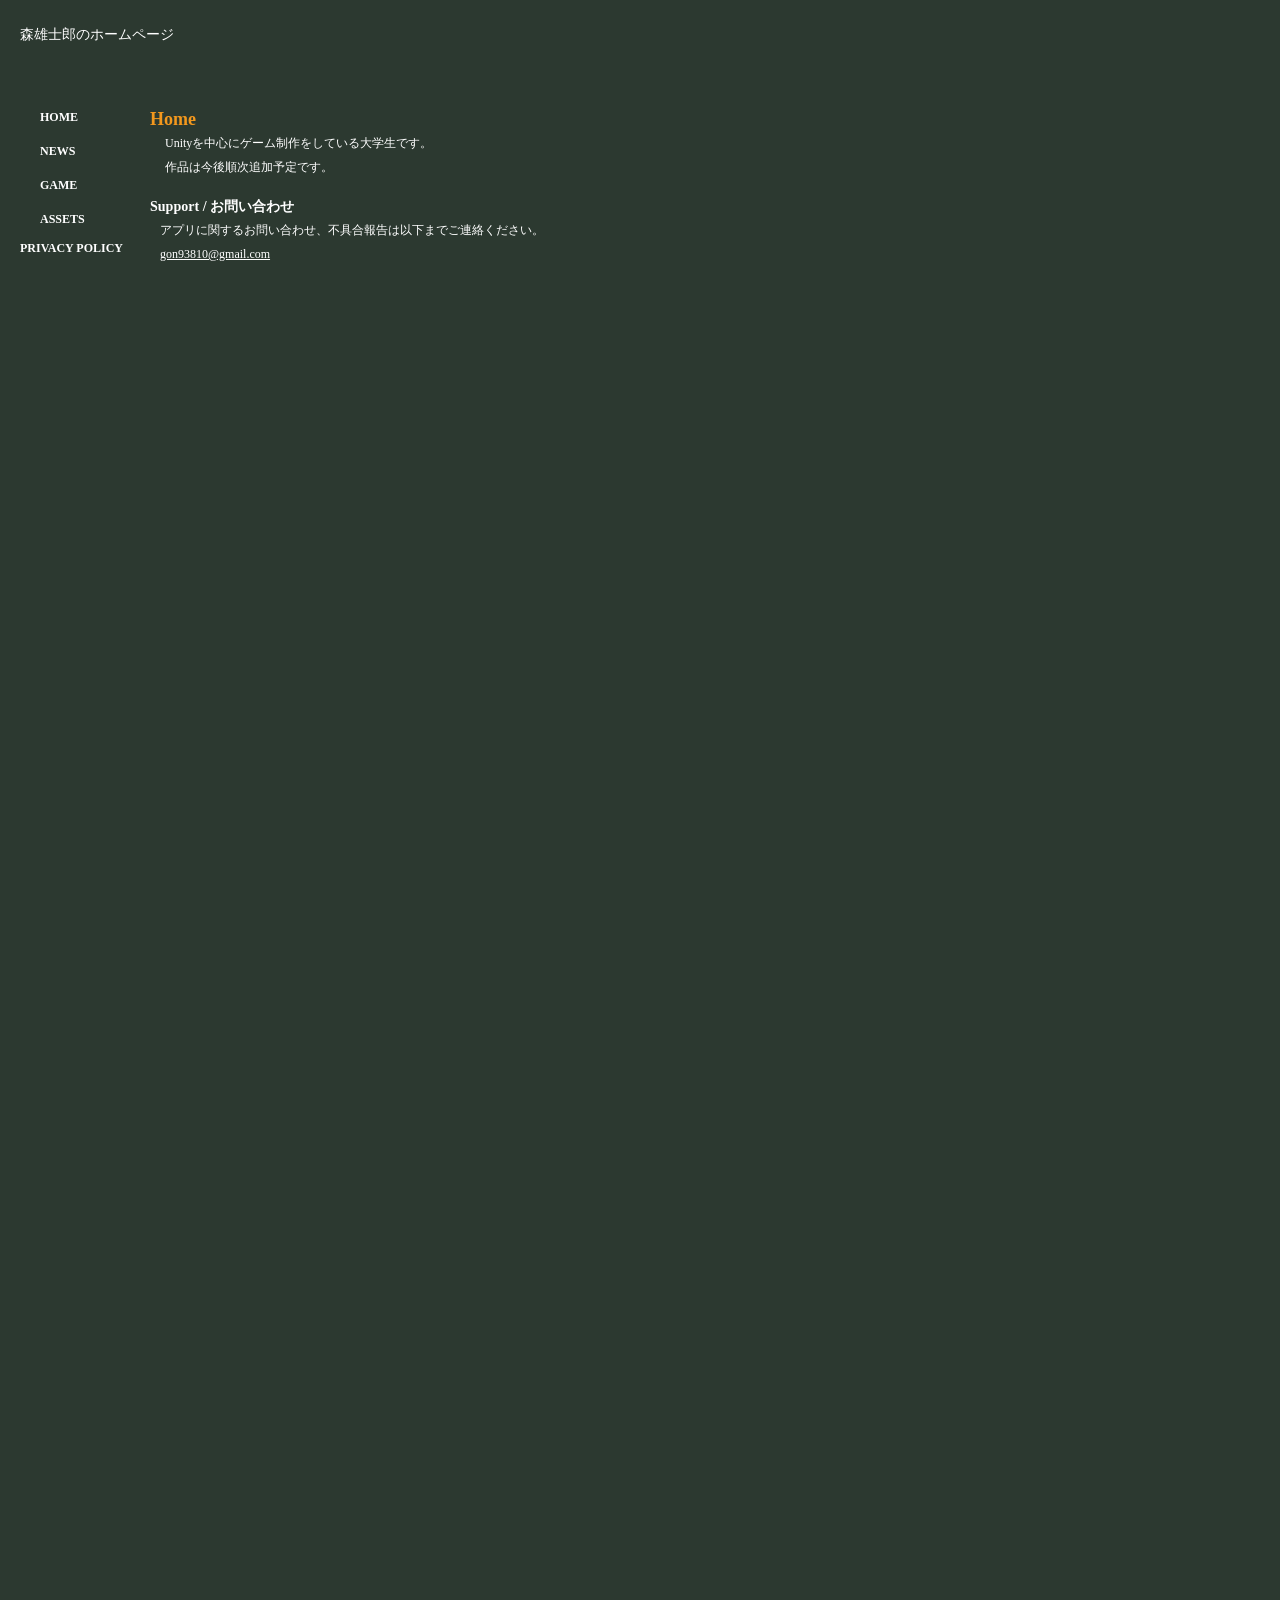
<file: UraumeHomepage/index.html>
<!DOCTYPE html>
<html lang="ja">
  <head>
    <meta charset="utf-8">
    <meta name="viewport" content="width=device-width, initial-scale=1">
    <title>森雄士郎のホームページ</title>
    <meta name="Description" content="森雄士郎のポートフォリオサイト" />
    <link href="css/style.css" rel="stylesheet" type="text/css" />
  </head>

  <body>

    <!-- ヘッダー -->
    <div id="header">
      <h1>森雄士郎のホームページ</h1>
    </div>
    <!-- / #header -->

    <noscript>
      <p>※このページはJavaScriptを使用しています。JavaScriptを有効にしてご覧ください。</p>
    </noscript>

    <!-- Home / Support -->
    <section class="content" id="home">
      <div class="content-body">
        <h2>Home</h2>

        <ul>
          <li>Unityを中心にゲーム制作をしている大学生です。</li>
          <li>作品は今後順次追加予定です。</li>
        </ul>

        <h3>Support / お問い合わせ</h3>
        <p>
          アプリに関するお問い合わせ、不具合報告は以下までご連絡ください。<br>
          <a href="mailto:gon93810@gmail.com">gon93810@gmail.com</a>
        </p>
      </div>
    </section>
    <!-- / #home -->

    <!-- News -->
    <section class="content" id="news">
      <div class="content-body">
        <h2>News</h2>
        <table class="ta">
          <!-- 今後追加予定 -->
        </table>
      </div>
    </section>
    <!-- / #news -->

    <!-- Game -->
    <section class="content" id="category1">
      <div class="content-body">
        <h2>Game</h2>
        <p>現在準備中です。</p>
      </div>
    </section>
    <!-- / #category1 -->

    <!-- Assets -->
    <section class="content" id="category2">
      <div class="content-body">
        <h2>Assets</h2>
        <p>現在準備中です。</p>
      </div>
    </section>
    <!-- / #category2 -->

    <!-- ナビゲーション -->
    <div id="menu">
      <ul>
        <li><a href="#home">Home</a></li>
        <li><a href="#news">News</a></li>
        <li><a href="#category1">Game</a></li>
        <li><a href="#category2">Assets</a></li>
        <a href="privacy.html">Privacy Policy</a>

      </ul>
    </div>
    <!-- / #menu -->

    <!-- JavaScript -->
    <script type="text/javascript" src="js/scrollsmoothly.js"></script>

  </body>
</html>
</file>
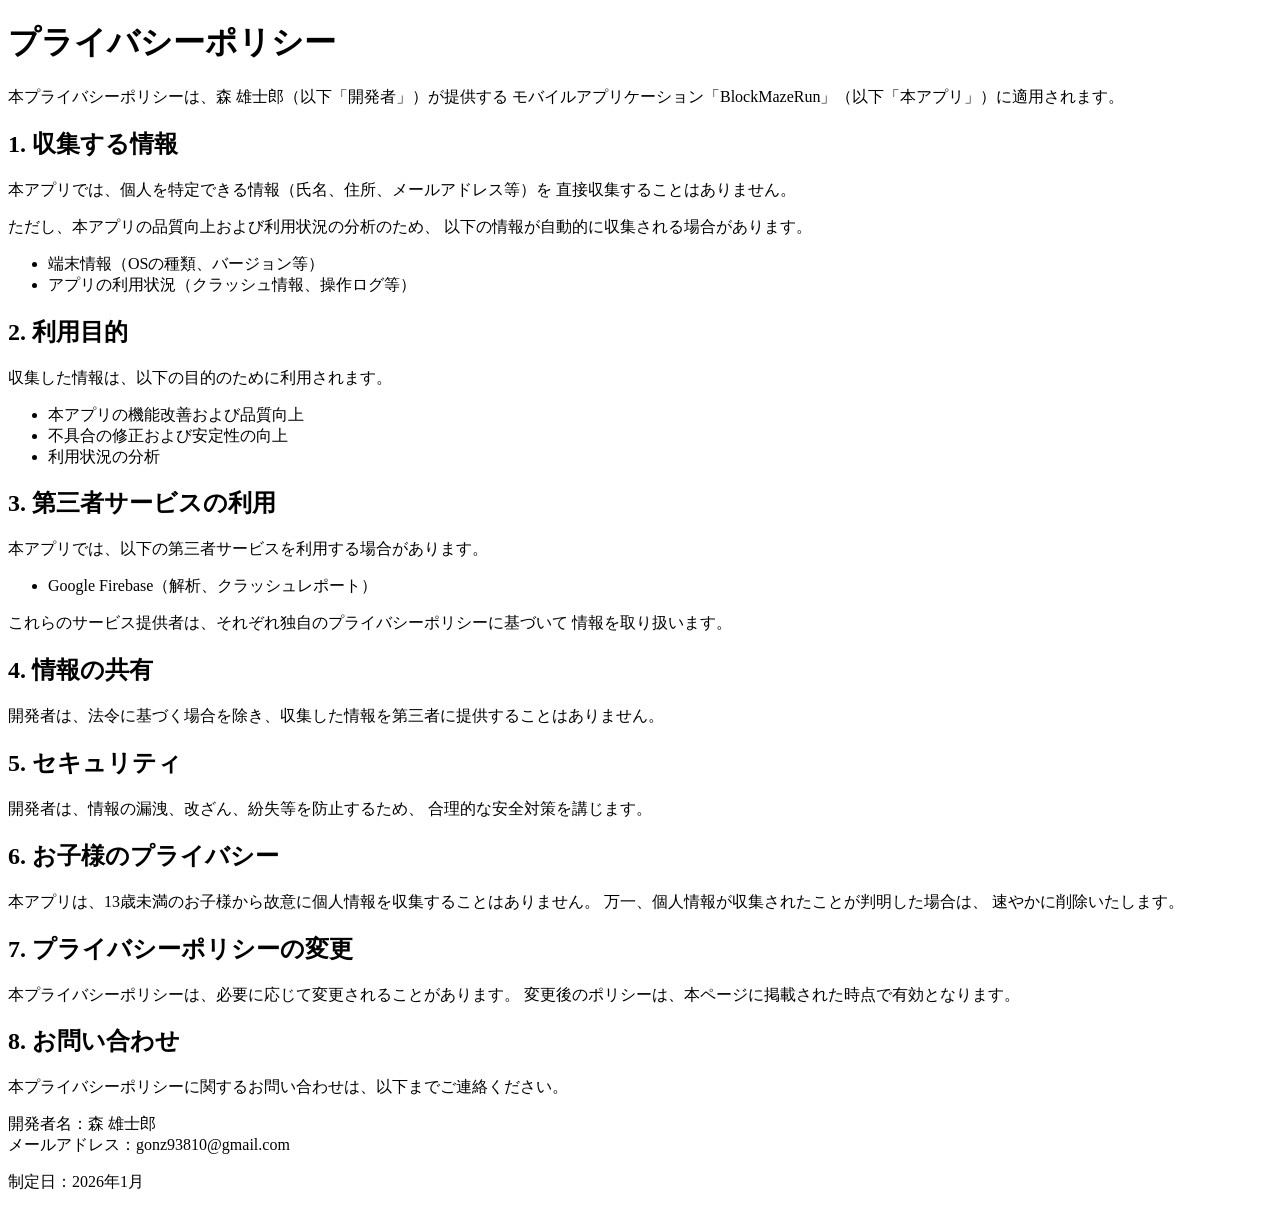
<file: UraumeHomepage/PrivacyPolicy/BlockMazeRun.html>
<!DOCTYPE html>
<html lang="ja">
<head>
  <meta charset="utf-8">
  <title>プライバシーポリシー</title>
  <meta name="viewport" content="width=device-width, initial-scale=1">
</head>
<body>

<h1>プライバシーポリシー</h1>

<p>
本プライバシーポリシーは、森 雄士郎（以下「開発者」）が提供する
モバイルアプリケーション「BlockMazeRun」（以下「本アプリ」）に適用されます。
</p>

<h2>1. 収集する情報</h2>
<p>
本アプリでは、個人を特定できる情報（氏名、住所、メールアドレス等）を
直接収集することはありません。
</p>

<p>
ただし、本アプリの品質向上および利用状況の分析のため、
以下の情報が自動的に収集される場合があります。
</p>

<ul>
  <li>端末情報（OSの種類、バージョン等）</li>
  <li>アプリの利用状況（クラッシュ情報、操作ログ等）</li>
</ul>

<h2>2. 利用目的</h2>
<p>
収集した情報は、以下の目的のために利用されます。
</p>

<ul>
  <li>本アプリの機能改善および品質向上</li>
  <li>不具合の修正および安定性の向上</li>
  <li>利用状況の分析</li>
</ul>

<h2>3. 第三者サービスの利用</h2>
<p>
本アプリでは、以下の第三者サービスを利用する場合があります。
</p>

<ul>
  <li>Google Firebase（解析、クラッシュレポート）</li>
</ul>

<p>
これらのサービス提供者は、それぞれ独自のプライバシーポリシーに基づいて
情報を取り扱います。
</p>

<h2>4. 情報の共有</h2>
<p>
開発者は、法令に基づく場合を除き、収集した情報を第三者に提供することはありません。
</p>

<h2>5. セキュリティ</h2>
<p>
開発者は、情報の漏洩、改ざん、紛失等を防止するため、
合理的な安全対策を講じます。
</p>

<h2>6. お子様のプライバシー</h2>
<p>
本アプリは、13歳未満のお子様から故意に個人情報を収集することはありません。
万一、個人情報が収集されたことが判明した場合は、
速やかに削除いたします。
</p>

<h2>7. プライバシーポリシーの変更</h2>
<p>
本プライバシーポリシーは、必要に応じて変更されることがあります。
変更後のポリシーは、本ページに掲載された時点で有効となります。
</p>

<h2>8. お問い合わせ</h2>
<p>
本プライバシーポリシーに関するお問い合わせは、以下までご連絡ください。
</p>

<p>
開発者名：森 雄士郎<br>
メールアドレス：gonz93810@gmail.com
</p>

<p>
制定日：2026年1月
</p>

</body>
</html>
</file>
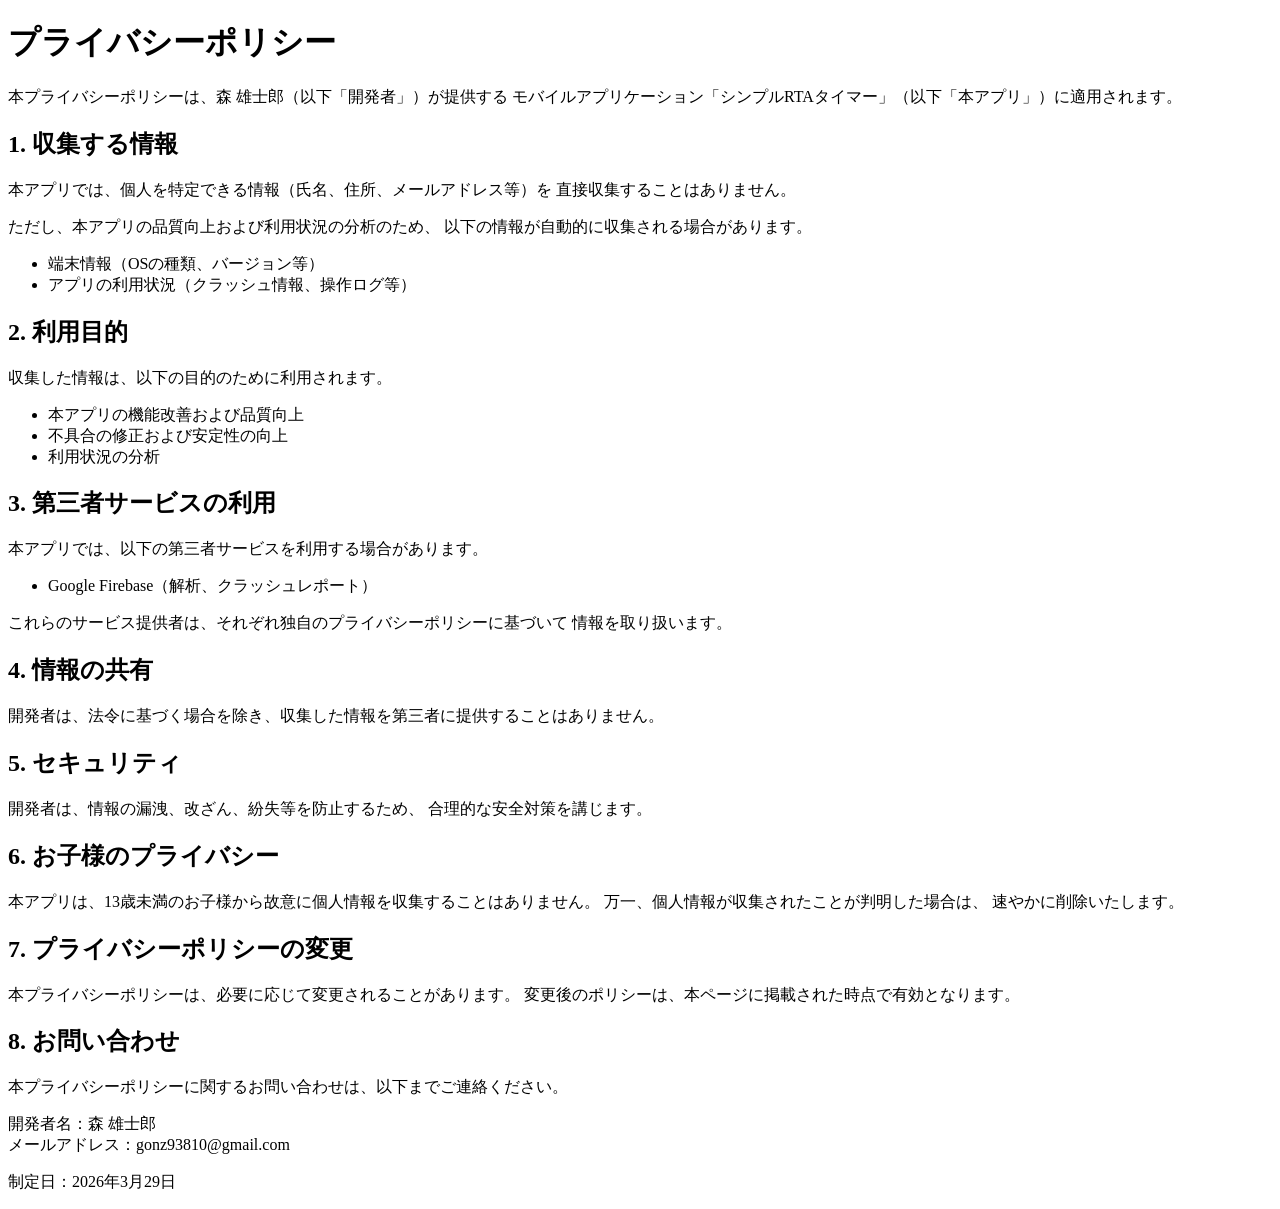
<file: UraumeHomepage/PrivacyPolicy/EasyRtaTimaer.html>
<!DOCTYPE html>
<html lang="ja">
<head>
  <meta charset="utf-8">
  <title>プライバシーポリシー</title>
  <meta name="viewport" content="width=device-width, initial-scale=1">
</head>
<body>

<h1>プライバシーポリシー</h1>

<p>
本プライバシーポリシーは、森 雄士郎（以下「開発者」）が提供する
モバイルアプリケーション「シンプルRTAタイマー」（以下「本アプリ」）に適用されます。
</p>

<h2>1. 収集する情報</h2>
<p>
本アプリでは、個人を特定できる情報（氏名、住所、メールアドレス等）を
直接収集することはありません。
</p>

<p>
ただし、本アプリの品質向上および利用状況の分析のため、
以下の情報が自動的に収集される場合があります。
</p>

<ul>
  <li>端末情報（OSの種類、バージョン等）</li>
  <li>アプリの利用状況（クラッシュ情報、操作ログ等）</li>
</ul>

<h2>2. 利用目的</h2>
<p>
収集した情報は、以下の目的のために利用されます。
</p>

<ul>
  <li>本アプリの機能改善および品質向上</li>
  <li>不具合の修正および安定性の向上</li>
  <li>利用状況の分析</li>
</ul>

<h2>3. 第三者サービスの利用</h2>
<p>
本アプリでは、以下の第三者サービスを利用する場合があります。
</p>

<ul>
  <li>Google Firebase（解析、クラッシュレポート）</li>
</ul>

<p>
これらのサービス提供者は、それぞれ独自のプライバシーポリシーに基づいて
情報を取り扱います。
</p>

<h2>4. 情報の共有</h2>
<p>
開発者は、法令に基づく場合を除き、収集した情報を第三者に提供することはありません。
</p>

<h2>5. セキュリティ</h2>
<p>
開発者は、情報の漏洩、改ざん、紛失等を防止するため、
合理的な安全対策を講じます。
</p>

<h2>6. お子様のプライバシー</h2>
<p>
本アプリは、13歳未満のお子様から故意に個人情報を収集することはありません。
万一、個人情報が収集されたことが判明した場合は、
速やかに削除いたします。
</p>

<h2>7. プライバシーポリシーの変更</h2>
<p>
本プライバシーポリシーは、必要に応じて変更されることがあります。
変更後のポリシーは、本ページに掲載された時点で有効となります。
</p>

<h2>8. お問い合わせ</h2>
<p>
本プライバシーポリシーに関するお問い合わせは、以下までご連絡ください。
</p>

<p>
開発者名：森 雄士郎<br>
メールアドレス：gonz93810@gmail.com
</p>

<p>
制定日：2026年3月29日
</p>

</body>
</html>
</file>
<file: UraumeHomepage/css/style.css>
@charset "utf-8"; 



body, div, dl, dt, dd, ul, ol, li, h1, h2, h3, h4, h5, h6, form, input, textarea, p, th, td, img {
	margin: 0; 
	padding: 0; 
	border: 0; 
}

body {
	background-color: #2c3930; 
	line-height: 2;	
	font-family: "メイリオ", Meiryo, "ＭＳ Ｐゴシック", Osaka, "ヒラギノ角ゴ Pro W3", "Hiragino Kaku Gothic Pro"; 
	font-size: 75%; 
	color: #ffffff; 
}

ol, ul {
	list-style: none; 
}

a { 
	color: #ffffff; 
	text-decoration: underline; 
}

a:hover { 
	color: #A8A7A6; 
	text-decoration: none; 
}

.color1 {
	color: #ff3300; 
}



#header {
	position: fixed; 
	left: 10px; 
	top: 10px; 
	height: 200px; 
}

#header h1 {
	margin: 10px 0 0 10px; 
	font-size: 1.2em; 
	font-weight: normal; 
	color: #ffffff; 
}

#logo {
	margin: 10px 0 0 20px; 
}



.content {
	position: absolute; 
	width: 100%; 
	height: 100%; 
	overflow: auto; 
}

.content-body {
	margin: 107px 0 0 150px; 
	line-height: 2em; 
	color: #FFFFFF; 
}

#home {
	top: 0; 
	left: 0; 
}

#news {
	top: 0; 
	left: 100%; 
}

#category1 {
	top: 100%; 
	left: 200%; 
}

#category2 {
	top: 100%; 
	left: 300%; 
}




#menu {
	position: fixed; 
	top: 100px; 
	left: 20px; 
}

#menu li {
	padding: 5px 20px; 
}

#menu a {
	color: #ffffff; 
	font-size: 1em; 
	font-weight: bold; 
	text-transform: uppercase; 
	text-decoration: none; 
}

#menu a:hover {
	color: #c9171e; 
}



#footer {
	position: fixed; 
	bottom: 20px; 
	width: 100%; 
}

#footer p {
	text-align: center; 
	font-size: 0.75em; 
	color: #A8A7A6; 
}



.content h2 {
	color: #f3981d; 
	font-size: 1.5em; 
}

.content p {
	font-size: 1em; 
	margin-left: 10px; 
	line-height: 2em; 
}
.content ul {
 margin-bottom: 15px; 
}

.content ul li {
	padding-left: 15px; 
}

.content img {
	float: left; 
	margin-top: 10px; 
	padding-left: 5px; 
}



.ta {
	width: 600px; 
	border-collapse: collapse; 
	padding-left: 30px; 
}

.ta th {
	border: none; 
	color: #ffffff; 
	padding: 5px 10px; 
	font-size: 1em; 
	text-align: center; 
}

.ta td {
	border: none; 
	color: #ffffff; 
	padding: 5px 10px; 
	font-size: 1em; 
	text-align: left; 
}

.ta a {
	color: #ffffff; 
	text-decoration: underline; 
}

.ta a:hover {
	color: #A8A7A6; 
	text-decoration: none; 
}
</file>
